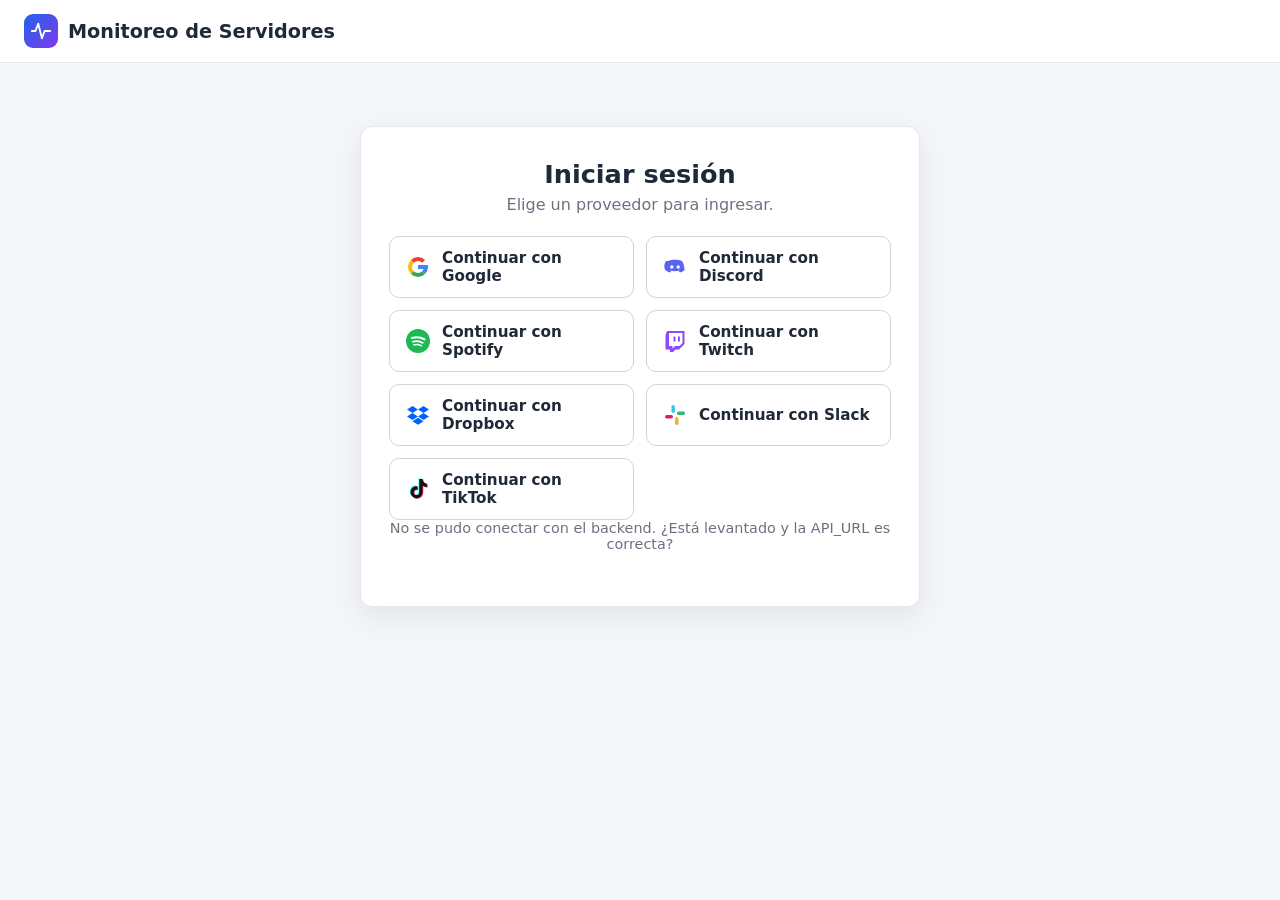
<file: frontend/public/index.html>
<!DOCTYPE html>
<html lang="es">
<head>
  <meta charset="UTF-8">
  <meta name="viewport" content="width=device-width, initial-scale=1.0">
  <title>Monitoreo de Servidores</title>
  <link rel="stylesheet" href="styles.css">
</head>
<body>
  <header class="barra">
    <h1><svg class="marca" viewBox="0 0 24 24" fill="none" stroke="#fff" stroke-width="2" stroke-linecap="round" stroke-linejoin="round"><path d="M2 12h4l3-8 4 16 3-8h6"/></svg>Monitoreo de Servidores</h1>
    <div id="zona-usuario" class="oculto">
      <span id="usuario-texto"></span>
      <button id="btn-logout" class="btn btn-logout">Cerrar sesión</button>
    </div>
  </header>

  <main>
    <!-- Sin sesión -->
    <section id="vista-login" class="tarjeta oculto">
      <h2>Iniciar sesión</h2>
      <p>Elige un proveedor para ingresar.</p>
      <div class="botones-login" id="botones-login"></div>
      <p id="mensaje-login" class="aviso"></p>
    </section>

    <!-- Con sesión -->
    <section id="vista-app" class="oculto">
      <div class="tarjeta">
        <h2>Identidad</h2>
        <dl id="identidad" class="identidad"></dl>
      </div>

      <div class="tarjeta">
        <h2>Estado del backend</h2>
        <p id="estado-backend">Consultando…</p>
      </div>

      <div class="tarjeta" id="tarjeta-metricas">
        <h2>Monitoreo del servidor <small class="aviso">(Prometheus + Node Exporter)</small></h2>
        <div id="metricas"><p class="aviso">Consultando…</p></div>
      </div>

      <div class="tarjeta">
        <h2>Reportes autorizados</h2>
        <div id="lista-reportes" class="lista-reportes"></div>
        <div id="detalle-reporte"></div>
      </div>

      <div class="tarjeta oculto" id="tarjeta-usuarios">
        <h2>Administración de usuarios y roles</h2>
        <p class="aviso">Los usuarios se registran solos al iniciar sesión por primera vez (sin roles = sin permisos). Marca los roles y se guardan al instante.</p>
        <p id="mensaje-usuarios" class="aviso"></p>
        <div id="tabla-usuarios" class="tabla-wrap"></div>
      </div>
    </section>
  </main>

  <script src="config.js"></script>
  <script src="app.js"></script>
</body>
</html>
</file>
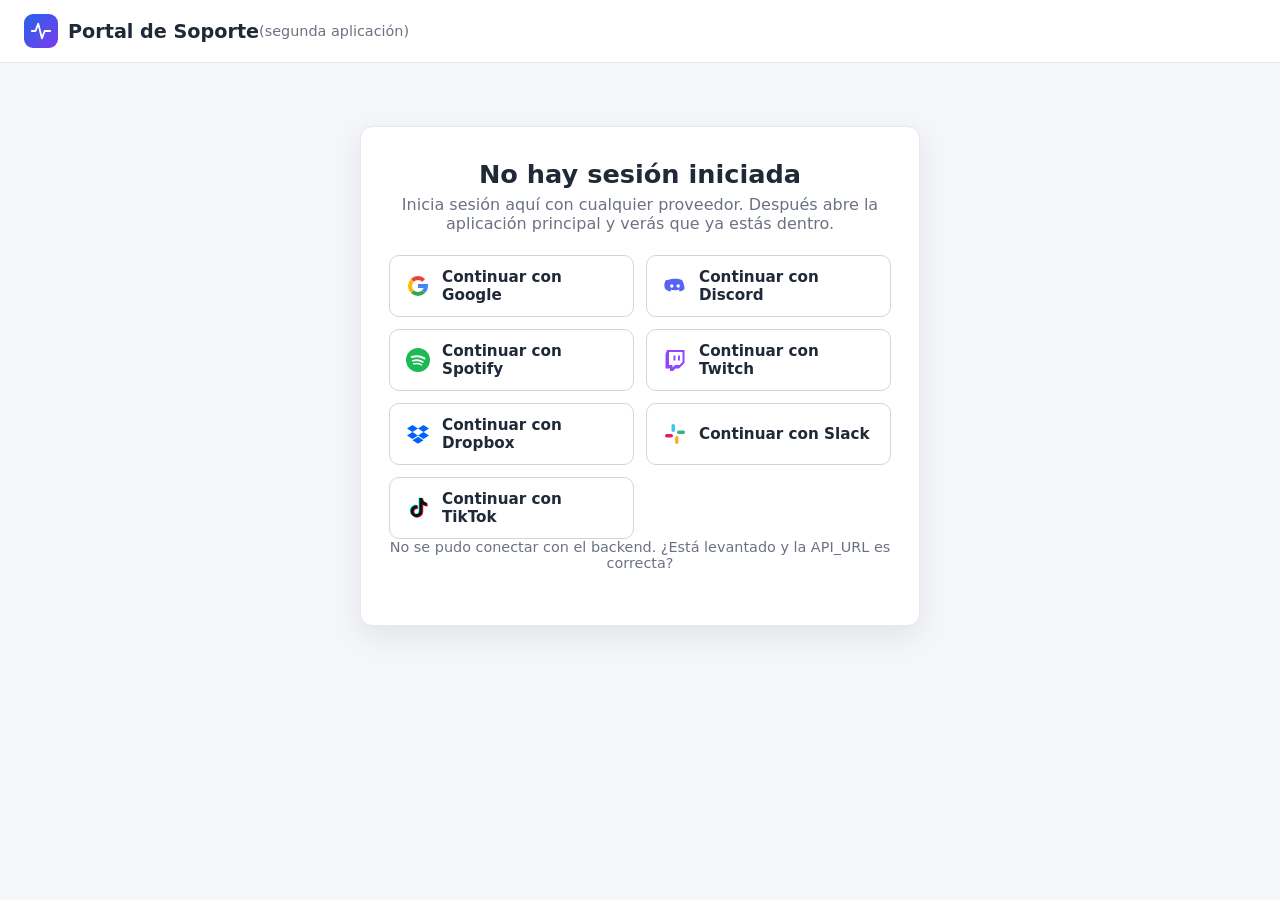
<file: portal2/public/index.html>
<!DOCTYPE html>
<html lang="es">
<head>
  <meta charset="UTF-8">
  <meta name="viewport" content="width=device-width, initial-scale=1.0">
  <title>Portal de Soporte</title>
  <link rel="stylesheet" href="styles.css">
</head>
<body>
  <header class="barra">
    <h1><svg class="marca" viewBox="0 0 24 24" fill="none" stroke="#fff" stroke-width="2" stroke-linecap="round" stroke-linejoin="round"><path d="M2 12h4l3-8 4 16 3-8h6"/></svg>Portal de Soporte <small class="aviso">(segunda aplicación)</small></h1>
    <div id="zona-usuario" class="oculto">
      <span id="usuario-texto"></span>
      <button id="btn-logout" class="btn btn-logout">Cerrar sesión</button>
    </div>
  </header>

  <main>
    <section id="vista-cargando" class="tarjeta">
      <p>Comprobando si ya tienes una sesión iniciada…</p>
    </section>

    <!-- Sin sesión -->
    <section id="vista-login" class="tarjeta oculto">
      <h2>No hay sesión iniciada</h2>
      <p>Inicia sesión aquí con cualquier proveedor. Después abre la aplicación principal y verás que ya estás dentro.</p>
      <div class="botones-login" id="botones-login"></div>
      <p id="mensaje-login" class="aviso"></p>
    </section>

    <!-- Con sesión (SSO) -->
    <section id="vista-app" class="oculto">
      <div class="tarjeta">
        <h2 class="exito">Sesión detectada automáticamente (SSO)</h2>
        <p>Esta aplicación no te pidió usuario ni contraseña: reconoció la sesión que ya tenías abierta con el mismo proveedor de identidad.</p>
        <dl id="identidad" class="identidad"></dl>
      </div>

      <div class="tarjeta">
        <h2>Probar el Single Sign-On</h2>
        <ol>
          <li>Abre la <a id="enlace-app1" href="#">aplicación principal de monitoreo</a>: entrarás sin volver a iniciar sesión.</li>
          <li>Cierra sesión en cualquiera de las dos aplicaciones.</li>
          <li>Recarga la otra: también habrá cerrado sesión.</li>
        </ol>
      </div>
    </section>
  </main>

  <script src="config.js"></script>
  <script src="app.js"></script>
</body>
</html>
</file>
<file: frontend/public/styles.css>
:root {
  --fondo: #f4f6f9; --tarjeta: #fff; --texto: #1f2937; --suave: #6b7280;
  --borde: #e5e7eb; --primario: #2563eb; --peligro: #dc2626; --ok: #16a34a;
}
@media (prefers-color-scheme: dark) {
  :root { --fondo: #0f172a; --tarjeta: #1e293b; --texto: #e2e8f0; --suave: #94a3b8; --borde: #334155; }
}
* { box-sizing: border-box; }
body { margin: 0; font-family: system-ui, Arial, sans-serif; background: var(--fondo); color: var(--texto); }
.barra { display: flex; justify-content: space-between; align-items: center; padding: 14px 24px; background: var(--tarjeta); border-bottom: 1px solid var(--borde); flex-wrap: wrap; gap: 8px; }
.barra h1 { font-size: 1.2rem; margin: 0; }
#zona-usuario { display: flex; align-items: center; gap: 12px; }
main { max-width: 1000px; margin: 24px auto; padding: 0 16px; }
.tarjeta { background: var(--tarjeta); border: 1px solid var(--borde); border-radius: 12px; padding: 20px; margin-bottom: 16px; }
.tarjeta h2 { margin-top: 0; font-size: 1.05rem; }
.oculto { display: none !important; }
.btn { border: 0; border-radius: 8px; padding: 10px 16px; color: #fff; cursor: pointer; font-size: .95rem; text-decoration: none; display: inline-block; }
.btn:hover { filter: brightness(1.1); }
.btn-logout { background: var(--peligro); }
.botones-login { display: flex; flex-wrap: wrap; gap: 10px; }
.p-google { background: #4285f4; } .p-discord { background: #5865f2; } .p-spotify { background: #1db954; }
.p-twitch { background: #9146ff; } .p-dropbox { background: #0061ff; } .p-slack { background: #611f69; } .p-tiktok { background: #111111; }
.aviso { color: var(--suave); font-size: .9rem; }
.error { color: var(--peligro); }
.exito { color: var(--ok); }
.identidad { display: grid; grid-template-columns: max-content 1fr; gap: 6px 16px; margin: 0; }
.identidad dt { color: var(--suave); } .identidad dd { margin: 0; word-break: break-all; }
.lista-reportes { display: flex; flex-wrap: wrap; gap: 10px; margin-bottom: 16px; }
.reporte-btn { background: var(--primario); }
.reporte-btn.bloqueado { background: var(--suave); }
.meta { font-size: .85rem; color: var(--suave); margin: 0 0 12px; }
.tabla-wrap { overflow-x: auto; margin-bottom: 16px; }
table { border-collapse: collapse; width: 100%; font-size: .9rem; }
th, td { text-align: left; padding: 8px 10px; border-bottom: 1px solid var(--borde); white-space: nowrap; }
th { color: var(--suave); font-weight: 600; }
.kpis { display: flex; flex-wrap: wrap; gap: 12px; margin-bottom: 16px; }
.kpi { border: 1px solid var(--borde); border-radius: 10px; padding: 10px 16px; min-width: 120px; }
.kpi b { display: block; font-size: 1.4rem; }
.kpi span { color: var(--suave); font-size: .8rem; }
h3 { font-size: .95rem; margin: 16px 0 6px; }

small.aviso { font-weight: 400; }
.medidores { display: grid; grid-template-columns: repeat(auto-fit, minmax(200px, 1fr)); gap: 12px; margin-bottom: 16px; }
.medidor { border: 1px solid var(--borde); border-radius: 10px; padding: 12px 14px; }
.medidor .titulo { color: var(--suave); font-size: .8rem; }
.medidor .valor { font-size: 1.5rem; font-weight: 700; }
.medidor .detalle { color: var(--suave); font-size: .78rem; }
.barra-fondo { height: 8px; background: var(--borde); border-radius: 4px; margin: 6px 0; overflow: hidden; }
.barra-valor { height: 100%; background: var(--ok); }
.barra-valor.media { background: #d97706; }
.barra-valor.alta { background: var(--peligro); }
.graficas { display: grid; grid-template-columns: repeat(auto-fit, minmax(280px, 1fr)); gap: 12px; }
.grafica { border: 1px solid var(--borde); border-radius: 10px; padding: 10px 12px; }
.grafica svg { width: 100%; height: 90px; display: block; }
.grafica .linea { fill: none; stroke: var(--primario); stroke-width: 2; }
.grafica .area { fill: var(--primario); opacity: .12; }
.grafica .eje { stroke: var(--borde); stroke-width: 1; }
.objetivos { margin-top: 12px; font-size: .85rem; color: var(--suave); }
td label { margin-right: 10px; cursor: pointer; }

/* ---- Interfaz de acceso ---- */
.marca { width: 34px; height: 34px; padding: 6px; border-radius: 9px; background: linear-gradient(135deg, #2563eb, #7c3aed); vertical-align: middle; margin-right: 10px; }
.barra h1 { display: flex; align-items: center; }
#vista-login { max-width: 560px; margin: 7vh auto; padding: 32px 28px; text-align: center; box-shadow: 0 10px 30px rgba(0,0,0,.08); }
#vista-login h2 { font-size: 1.6rem; margin-bottom: 6px; }
#vista-login > p { color: var(--suave); margin: 0 0 22px; }
.botones-login { display: grid; grid-template-columns: repeat(auto-fit, minmax(210px, 1fr)); gap: 12px; }
.btn.btn-prov { display: flex; align-items: center; gap: 12px; padding: 12px 16px; background: #fff; color: #1f2937; border: 1px solid #d1d5db; border-radius: 10px; font-weight: 600; text-align: left; transition: transform .12s, box-shadow .12s; }
.btn.btn-prov:hover { transform: translateY(-2px); box-shadow: 0 6px 16px rgba(0,0,0,.14); filter: none; }
.btn-prov img { width: 24px; height: 24px; flex: none; }
</file>
<file: portal2/public/styles.css>
:root {
  --fondo: #f4f6f9; --tarjeta: #fff; --texto: #1f2937; --suave: #6b7280;
  --borde: #e5e7eb; --primario: #2563eb; --peligro: #dc2626; --ok: #16a34a;
}
@media (prefers-color-scheme: dark) {
  :root { --fondo: #0f172a; --tarjeta: #1e293b; --texto: #e2e8f0; --suave: #94a3b8; --borde: #334155; }
}
* { box-sizing: border-box; }
body { margin: 0; font-family: system-ui, Arial, sans-serif; background: var(--fondo); color: var(--texto); }
.barra { display: flex; justify-content: space-between; align-items: center; padding: 14px 24px; background: var(--tarjeta); border-bottom: 1px solid var(--borde); flex-wrap: wrap; gap: 8px; }
.barra h1 { font-size: 1.2rem; margin: 0; }
#zona-usuario { display: flex; align-items: center; gap: 12px; }
main { max-width: 1000px; margin: 24px auto; padding: 0 16px; }
.tarjeta { background: var(--tarjeta); border: 1px solid var(--borde); border-radius: 12px; padding: 20px; margin-bottom: 16px; }
.tarjeta h2 { margin-top: 0; font-size: 1.05rem; }
.oculto { display: none !important; }
.btn { border: 0; border-radius: 8px; padding: 10px 16px; color: #fff; cursor: pointer; font-size: .95rem; text-decoration: none; display: inline-block; }
.btn:hover { filter: brightness(1.1); }
.btn-logout { background: var(--peligro); }
.botones-login { display: flex; flex-wrap: wrap; gap: 10px; }
.p-google { background: #4285f4; } .p-discord { background: #5865f2; } .p-spotify { background: #1db954; }
.p-twitch { background: #9146ff; } .p-dropbox { background: #0061ff; } .p-slack { background: #611f69; } .p-tiktok { background: #111111; }
.aviso { color: var(--suave); font-size: .9rem; }
.error { color: var(--peligro); }
.exito { color: var(--ok); }
.identidad { display: grid; grid-template-columns: max-content 1fr; gap: 6px 16px; margin: 0; }
.identidad dt { color: var(--suave); } .identidad dd { margin: 0; word-break: break-all; }
.lista-reportes { display: flex; flex-wrap: wrap; gap: 10px; margin-bottom: 16px; }
.reporte-btn { background: var(--primario); }
.reporte-btn.bloqueado { background: var(--suave); }
.meta { font-size: .85rem; color: var(--suave); margin: 0 0 12px; }
.tabla-wrap { overflow-x: auto; margin-bottom: 16px; }
table { border-collapse: collapse; width: 100%; font-size: .9rem; }
th, td { text-align: left; padding: 8px 10px; border-bottom: 1px solid var(--borde); white-space: nowrap; }
th { color: var(--suave); font-weight: 600; }
.kpis { display: flex; flex-wrap: wrap; gap: 12px; margin-bottom: 16px; }
.kpi { border: 1px solid var(--borde); border-radius: 10px; padding: 10px 16px; min-width: 120px; }
.kpi b { display: block; font-size: 1.4rem; }
.kpi span { color: var(--suave); font-size: .8rem; }
h3 { font-size: .95rem; margin: 16px 0 6px; }

small.aviso { font-weight: 400; }
.medidores { display: grid; grid-template-columns: repeat(auto-fit, minmax(200px, 1fr)); gap: 12px; margin-bottom: 16px; }
.medidor { border: 1px solid var(--borde); border-radius: 10px; padding: 12px 14px; }
.medidor .titulo { color: var(--suave); font-size: .8rem; }
.medidor .valor { font-size: 1.5rem; font-weight: 700; }
.medidor .detalle { color: var(--suave); font-size: .78rem; }
.barra-fondo { height: 8px; background: var(--borde); border-radius: 4px; margin: 6px 0; overflow: hidden; }
.barra-valor { height: 100%; background: var(--ok); }
.barra-valor.media { background: #d97706; }
.barra-valor.alta { background: var(--peligro); }
.graficas { display: grid; grid-template-columns: repeat(auto-fit, minmax(280px, 1fr)); gap: 12px; }
.grafica { border: 1px solid var(--borde); border-radius: 10px; padding: 10px 12px; }
.grafica svg { width: 100%; height: 90px; display: block; }
.grafica .linea { fill: none; stroke: var(--primario); stroke-width: 2; }
.grafica .area { fill: var(--primario); opacity: .12; }
.grafica .eje { stroke: var(--borde); stroke-width: 1; }
.objetivos { margin-top: 12px; font-size: .85rem; color: var(--suave); }
td label { margin-right: 10px; cursor: pointer; }

/* ---- Interfaz de acceso ---- */
.marca { width: 34px; height: 34px; padding: 6px; border-radius: 9px; background: linear-gradient(135deg, #2563eb, #7c3aed); vertical-align: middle; margin-right: 10px; }
.barra h1 { display: flex; align-items: center; }
#vista-login { max-width: 560px; margin: 7vh auto; padding: 32px 28px; text-align: center; box-shadow: 0 10px 30px rgba(0,0,0,.08); }
#vista-login h2 { font-size: 1.6rem; margin-bottom: 6px; }
#vista-login > p { color: var(--suave); margin: 0 0 22px; }
.botones-login { display: grid; grid-template-columns: repeat(auto-fit, minmax(210px, 1fr)); gap: 12px; }
.btn.btn-prov { display: flex; align-items: center; gap: 12px; padding: 12px 16px; background: #fff; color: #1f2937; border: 1px solid #d1d5db; border-radius: 10px; font-weight: 600; text-align: left; transition: transform .12s, box-shadow .12s; }
.btn.btn-prov:hover { transform: translateY(-2px); box-shadow: 0 6px 16px rgba(0,0,0,.14); filter: none; }
.btn-prov img { width: 24px; height: 24px; flex: none; }
</file>
